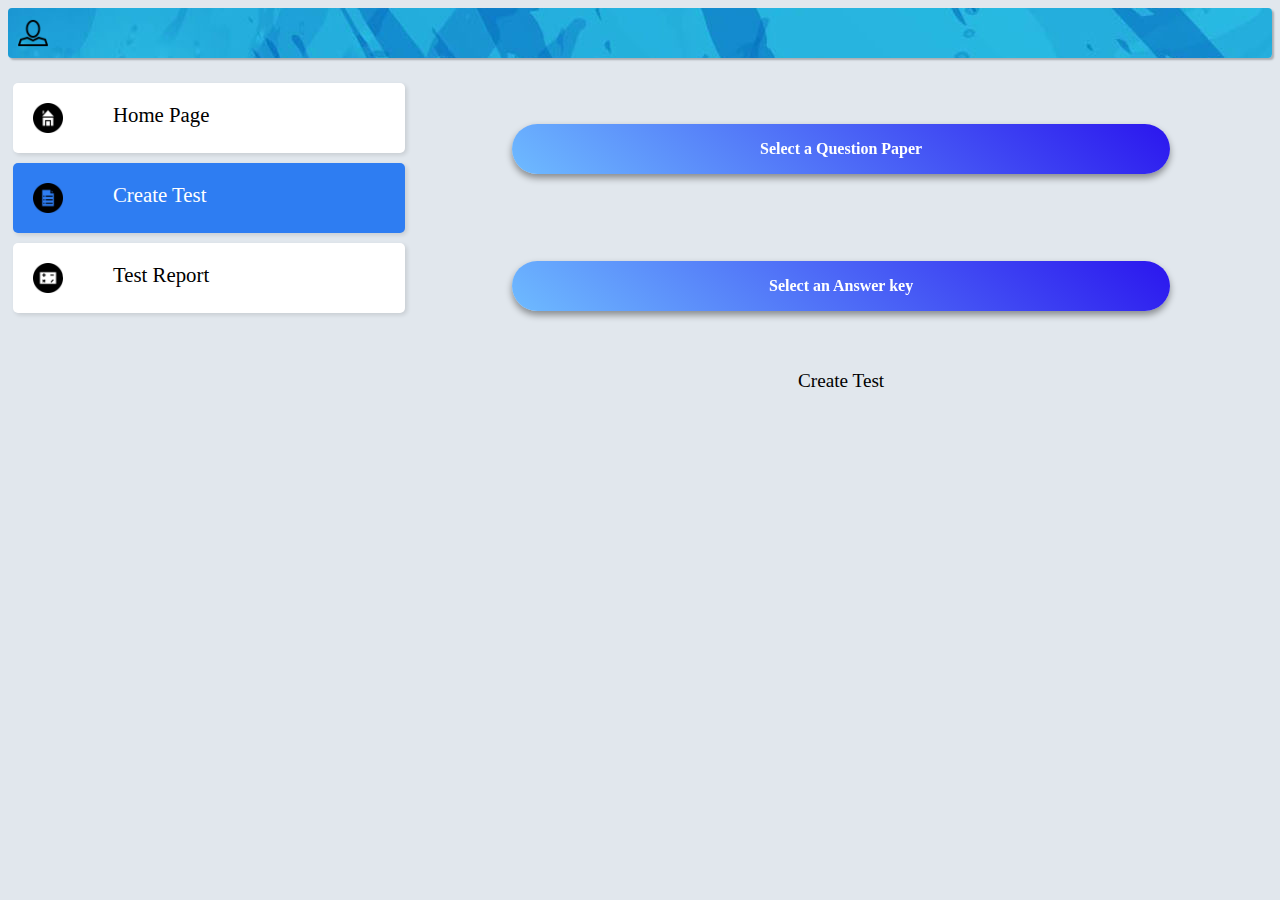
<file: FrontEnd/Create Test/index.html>
<!DOCTYPE html>
<html lang="en">
  <head>
    <meta charset="UTF-8" />
    <meta name="viewport" content="width=device-width, initial-scale=1.0" />
    <title>Create Test</title>
    <link rel="stylesheet" href="style.css" />
  </head>
  <body>
    <div class="navBar">
      <a href="../Profile_Page/index.html"
        ><img src="profile.png" class="profile"
      /></a>
    </div>
    <div class="container">
      <div class="menuOptions">
        <a href="../Home Page/index.html" class="menuOption">
          <img class="icons" src="home.png" />
          Home Page
        </a>
        <a href="../Create Test/index.html" class="menuOption">
          <img class="icons" src="test.png" />
          Create Test
        </a>
        <a href="../Test Report/index.html" class="menuOption">
          <img class="icons" src="report.png" />
          Test Report
        </a>
      </div>
      <div class="fileOptions">
        <div class="fileOption">
          <input type="file" id="QuestionPaper" class="file" />
          <label for="QuestionPaper">Select a Question Paper</label>
          <p class="fileName" id="QfileName"></p>
        </div>
        <div class="fileOption">
          <input type="file" id="AnswerKey" class="file" />
          <label for="AnswerKey">Select an Answer key</label>
          <p class="fileName" id="AfileName"></p>
        </div>
        <a href="/Home Page/index.html">
          <button id="btn" type="submit">
            <span></span>
            <span></span>
            <span></span>
            <span></span>
            Create Test
          </button>
        </a>
      </div>
    </div>
    <script src="test.js"></script>
  </body>
</html>
</file>
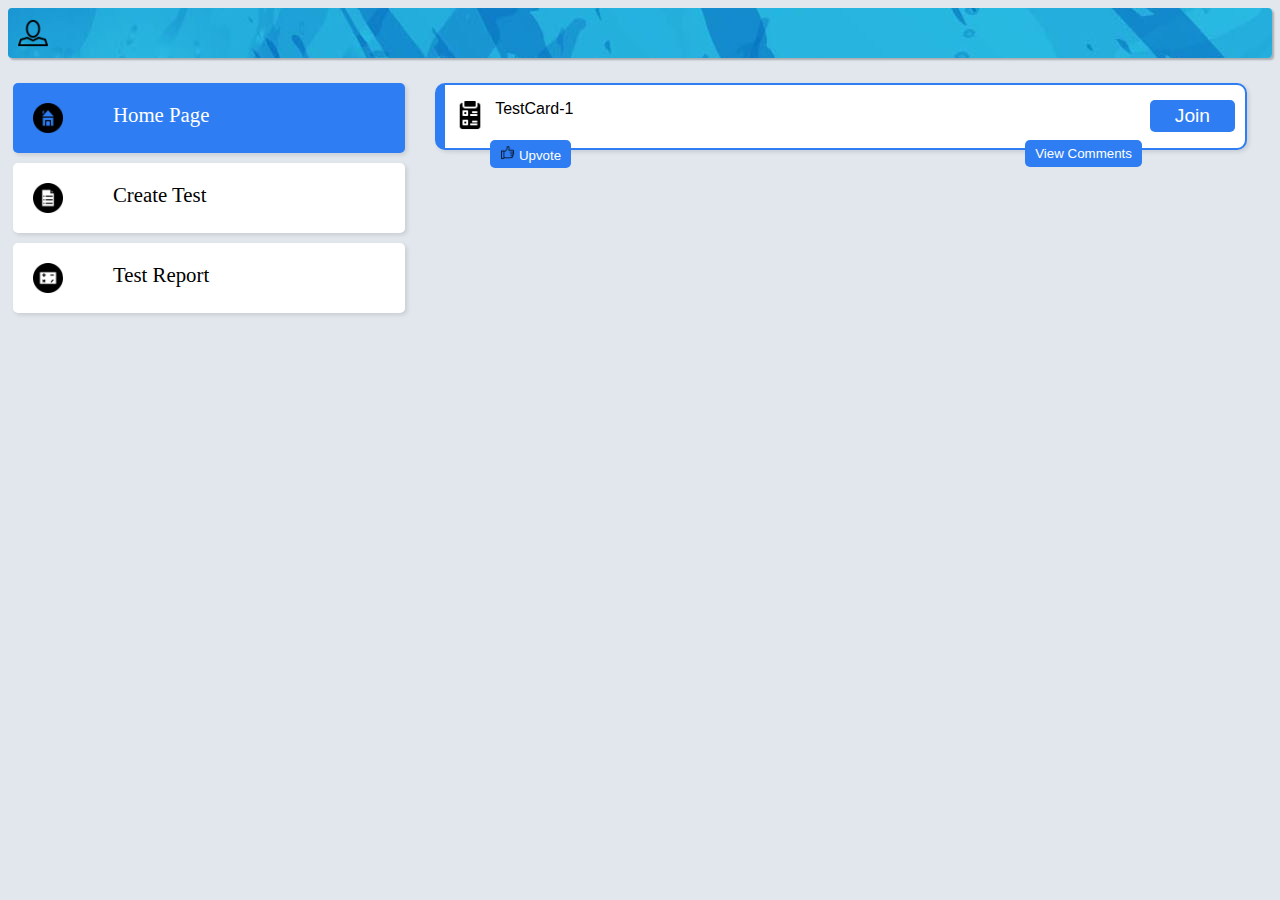
<file: FrontEnd/Home Page/index.html>
<!DOCTYPE html>
<html lang="en">
  <head>
    <meta charset="UTF-8" />
    <meta name="viewport" content="width=device-width, initial-scale=1.0" />
    <title>Home Page</title>
    <link rel="stylesheet" href="style.css" />
  </head>
  <body>
    <div class="navBar">
      <a href="../Profile_Page/index.html"
        ><img src="profile.png" class="profile"
      /></a>
    </div>
    <div class="container">
      <div class="menuOptions">
        <a href="../Home Page/index.html" class="menuOption">
          <img class="icons" src="home.png" />
          Home Page
        </a>
        <a href="../Create Test/index.html" class="menuOption">
          <img class="icons" src="test.png" />
          Create Test
        </a>
        <a href="../Test Report/index.html" class="menuOption">
          <img class="icons" src="report.png" />
          Test Report
        </a>
      </div>
      <div class="testOptions">
        <div class="cardContainer">
          <div class="testCard">
            <img src="exam-paper.png" />
            TestCard-1
            <a href="../TestingWindow/index.html" target="_blank"
              ><button id="joinTest">Join</button></a
            >
          </div>
          <button id="upBtn">
            <img src="like.png" />
            Upvote
          </button>
          <div class="discussionPanel">
            <button id="commentButton">View Comments</button>
            <div class="container" id="discussionBox">
              <h2>Discussions</h2>
              <div id="comments">
                <div class="comment"></div>
              </div>
              <form id="inputField">
                <textarea
                  placeholder="Write Comment here"
                  id="commentTextArea"
                ></textarea>
                <div class="btn">
                  <input type="submit" value="Comment" />
                  <button id="clear" href="#">Cancel</button>
                </div>
              </form>
            </div>
          </div>
        </div>
      </div>
    </div>
    <script src="home.js"></script>
  </body>
</html>
</file>
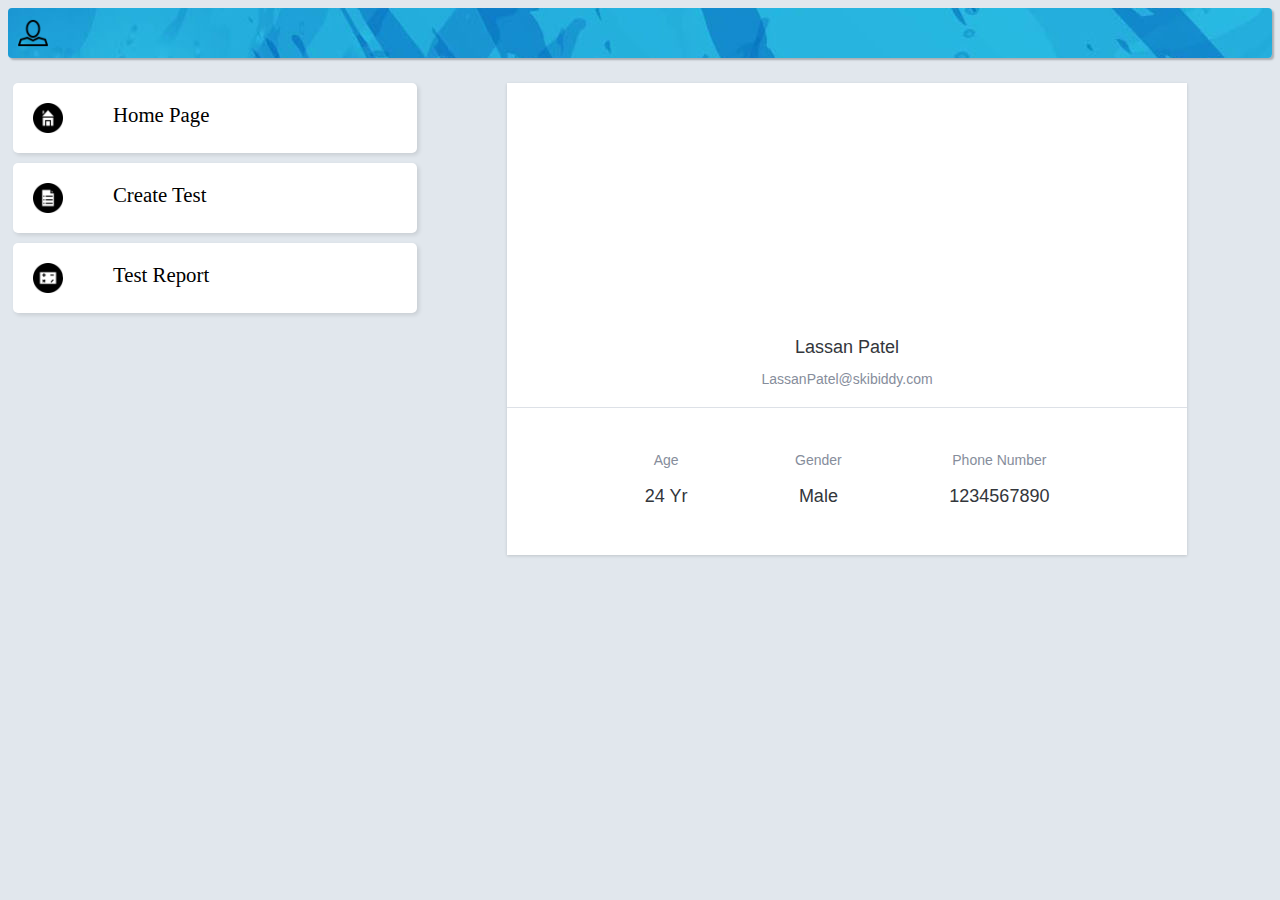
<file: FrontEnd/Profile_Page/index.html>
<!DOCTYPE html>
<html lang="en">
  <head>
    <meta charset="UTF-8" />
    <meta name="viewport" content="width=device-width, initial-scale=1.0" />
    <title>Profile Page</title>
    <link rel="stylesheet" href="style.css" />
  </head>
  <body>
    <div class="navBar">
      <a href="../Profile_Page/index.html"
        ><img src="profile.png" class="profile"
      /></a>
    </div>
    <div class="container">
      <div class="menuOptions">
        <a href="../Home Page/index.html" class="menuOption">
          <img class="icons" src="home.png" />
          Home Page
        </a>
        <a href="../Create Test/index.html" class="menuOption">
          <img class="icons" src="test.png" />
          Create Test
        </a>
        <a href="../Test Report/index.html" class="menuOption">
          <img class="icons" src="report.png" />
          Test Report
        </a>
      </div>
      <div class="testOptions">
        <div class="card">
          <div class="card_background_img"></div>
          <div class="card_profile_img"></div>
          <div class="user_details">
            <h3 id="Name">Lassan Patel</h3>
            <p id="email">LassanPatel@skibiddy.com</p>
          </div>
          <div class="card_count">
            <div class="count">
              <div class="fans">
                  <p>Age</p>
                <h3 id="age">24 Yr</h3>
              </div>
              <div class="following">
                  <p>Gender</p>
                <h3 id="gender">Male</h3>
              </div>
              <div class="post">
                  <p>Phone Number</p>
                <h3 id="phone">1234567890</h3>
              </div>
            </div>
          </div>
        </div>
      </div>
    </div>
  </body>
</html>
</file>
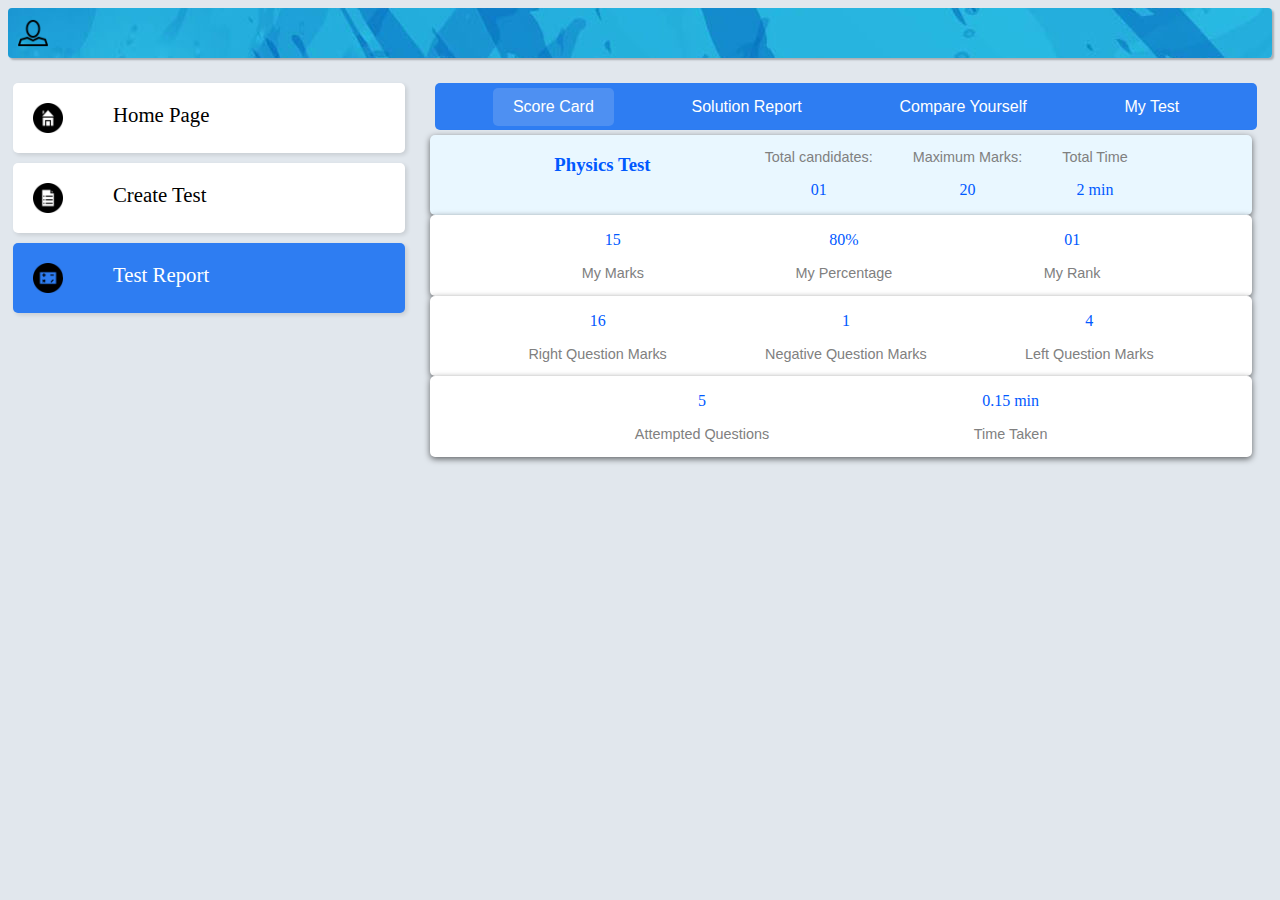
<file: FrontEnd/Test Report/index.html>
<!DOCTYPE html>
<html lang="en">
<head>
    <meta charset="UTF-8">
    <meta name="viewport" content="width=device-width, initial-scale=1.0">
    <title>Test Report</title>
    <link rel="stylesheet" href="style.css">
</head>
<body>
    <div class="navBar">
      <a href="../Profile_Page/index.html"
        ><img src="profile.png" class="profile"
      /></a>
    </div>
    <div class="container">
        <div class="menuOptions">
          <a href="../Home Page/index.html" class="menuOption">
            <img class="icons" src="home.png">
            Home Page
        </a>
          <a href="../Create Test/index.html" class="menuOption">
            <img class="icons" src="test.png">
            Create Test
        </a>
          <a href="../Test Report/index.html" class="menuOption">
            <img class="icons" src="report.png">
            Test Report
        </a>
        </div>
        <div class="innerNavbar">
            <div id="nav">
              <a href="../Test Report/index.html" class="menuLink" id="scoreCard" >Score Card</a>
              <a href="../Test Report/SolutionReport/index.html" class="menuLink" id="reportCard" >Solution Report</a>
              <a href="../Test Report/CompareYourself/index.html" class="menuLink" id="compareCard">Compare Yourself</a>
              <a href="../Test Report/MyTest/index.html" class="menuLink" id="testCard">My Test</a>
            </div>
            <div class="testStats">
          <h3>Physics Test</h3>
          <div id="testDesc">
            <div>
              <p class="desc">Total candidates:</p>
              <p class="values">01</p>
            </div>
            <div>
              <p class="desc">Maximum Marks:</p>
              <p class="values">20</p>
            </div>
            <div>
              <p class="desc">Total Time</p>
              <p class="values">2 min</p>
            </div>
          </div>
        </div>
        <div class="candidateStats">
          <div class="candidateDesc">
            <div>
              <p class="values">15</p>
              <p class="desc">My Marks</p>
            </div>
            <div>
              <p class="values">80%</p>
              <p class="desc">My Percentage</p>
            </div>
            <div>
              <p class="values">01</p>
              <p class="desc">My Rank</p>
            </div>
          </div>

          <div class="candidateDesc">
            <div>
              <p class="values">16</p>
              <p class="desc">Right Question Marks</p>
            </div>
            <div>
              <p class="values">1</p>
              <p class="desc">Negative Question Marks</p>
            </div>
            <div>
              <p class="values">4</p>
              <p class="desc">Left Question Marks</p>
            </div>
          </div>

          <div class="candidateDesc">
            <div>
              <p class="values">5</p>
              <p class="desc">Attempted Questions</p>
            </div>

            <div>
              <p class="values">0.15 min</p>
              <p class="desc">Time Taken</p>
            </div>
          </div>
        </div>
        </div>
        
        <script src="score.js" type="module"></script>
</body>
</html>
</file>
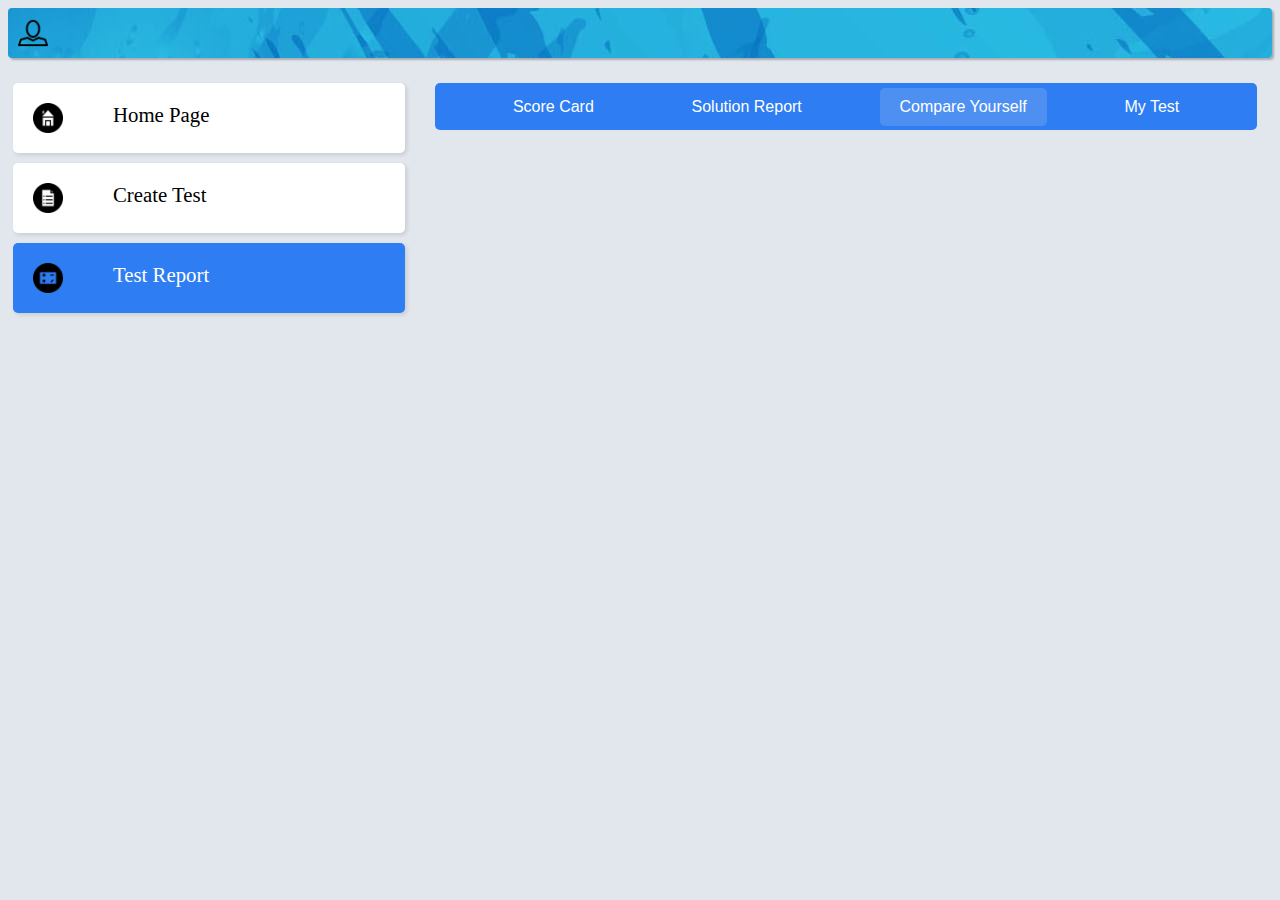
<file: FrontEnd/Test Report/CompareYourself/index.html>
<!DOCTYPE html>
<html lang="en">
<head>
    <meta charset="UTF-8">
    <meta name="viewport" content="width=device-width, initial-scale=1.0">
    <title>My Test</title>
    <link rel="stylesheet" href="../style.css">
</head>
<body>
    <div class="navBar">
      <a href="/Profile_Page/index.html"
        ><img src="../profile.png" class="profile"
      /></a>
    </div>
    <div class="container">
        <div class="menuOptions">
          <a href="/Home Page/index.html" class="menuOption">
            <img class="icons" src="../home.png">
            Home Page
        </a>
          <a href="/Create Test/index.html" class="menuOption">
            <img class="icons" src="../test.png">
            Create Test
        </a>
          <a href="/Test Report/index.html" class="menuOption">
            <img class="icons" src="../report.png">
            Test Report
        </a>
        </div>
        <div class="innerNavbar">
            <div id="nav">
              <a href="../index.html" class="menuLink" id="scoreCard" >Score Card</a>
              <a href="../SolutionReport/index.html" class="menuLink" id="reportCard" >Solution Report</a>
              <a href="../CompareYourself/index.html" class="menuLink" id="compareCard">Compare Yourself</a>
              <a href="../MyTest/index.html" class="menuLink" id="testCard">My Test</a>
            </div>
        </div>
        <script src="../score.js"></script>
</body>
</html>
</file>
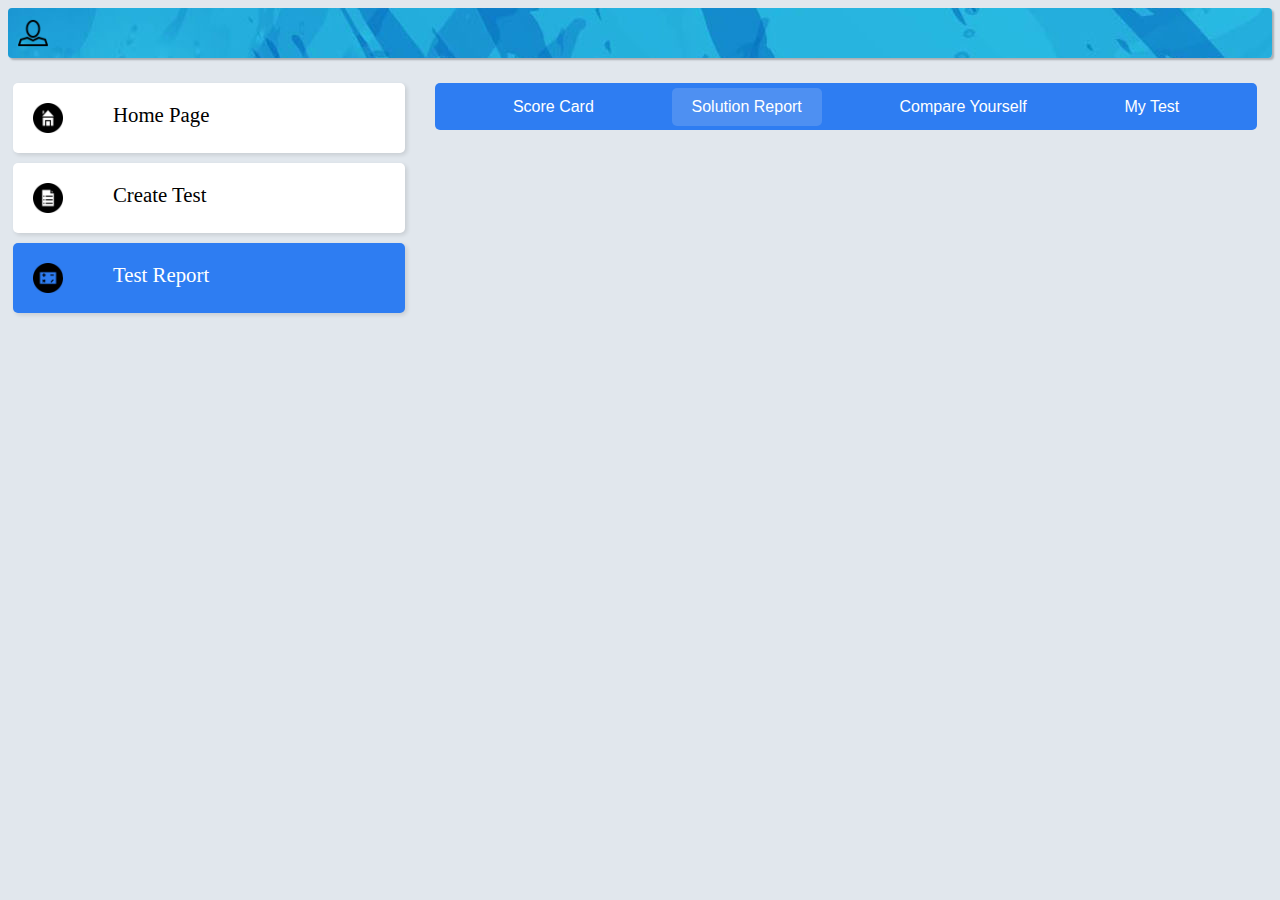
<file: FrontEnd/Test Report/SolutionReport/index.html>
<!DOCTYPE html>
<html lang="en">
<head>
    <meta charset="UTF-8">
    <meta name="viewport" content="width=device-width, initial-scale=1.0">
    <title>My Test</title>
    <link rel="stylesheet" href="../style.css">
</head>
<body>
    <div class="navBar">
      <a href="/Profile_Page/index.html"
        ><img src="../profile.png" class="profile"
      /></a>
    </div>
    <div class="container">
        <div class="menuOptions">
          <a href="/Home Page/index.html" class="menuOption">
            <img class="icons" src="../home.png">
            Home Page
        </a>
          <a href="/Create Test/index.html" class="menuOption">
            <img class="icons" src="../test.png">
            Create Test
        </a>
          <a href="/Test Report/index.html" class="menuOption">
            <img class="icons" src="../report.png">
            Test Report
        </a>
        </div>
        <div class="innerNavbar">
            <div id="nav">
              <a href="../index.html" class="menuLink" id="scoreCard" >Score Card</a>
              <a href="../SolutionReport/index.html" class="menuLink" id="reportCard" >Solution Report</a>
              <a href="../CompareYourself/index.html" class="menuLink" id="compareCard">Compare Yourself</a>
              <a href="../MyTest/index.html" class="menuLink" id="testCard">My Test</a>
            </div>
            <div class="questionStat">
              <canvas id="myChart"></canvas>
            </div>
        </div>
        <script src="../score.js"></script>
</body>
</html>
</file>
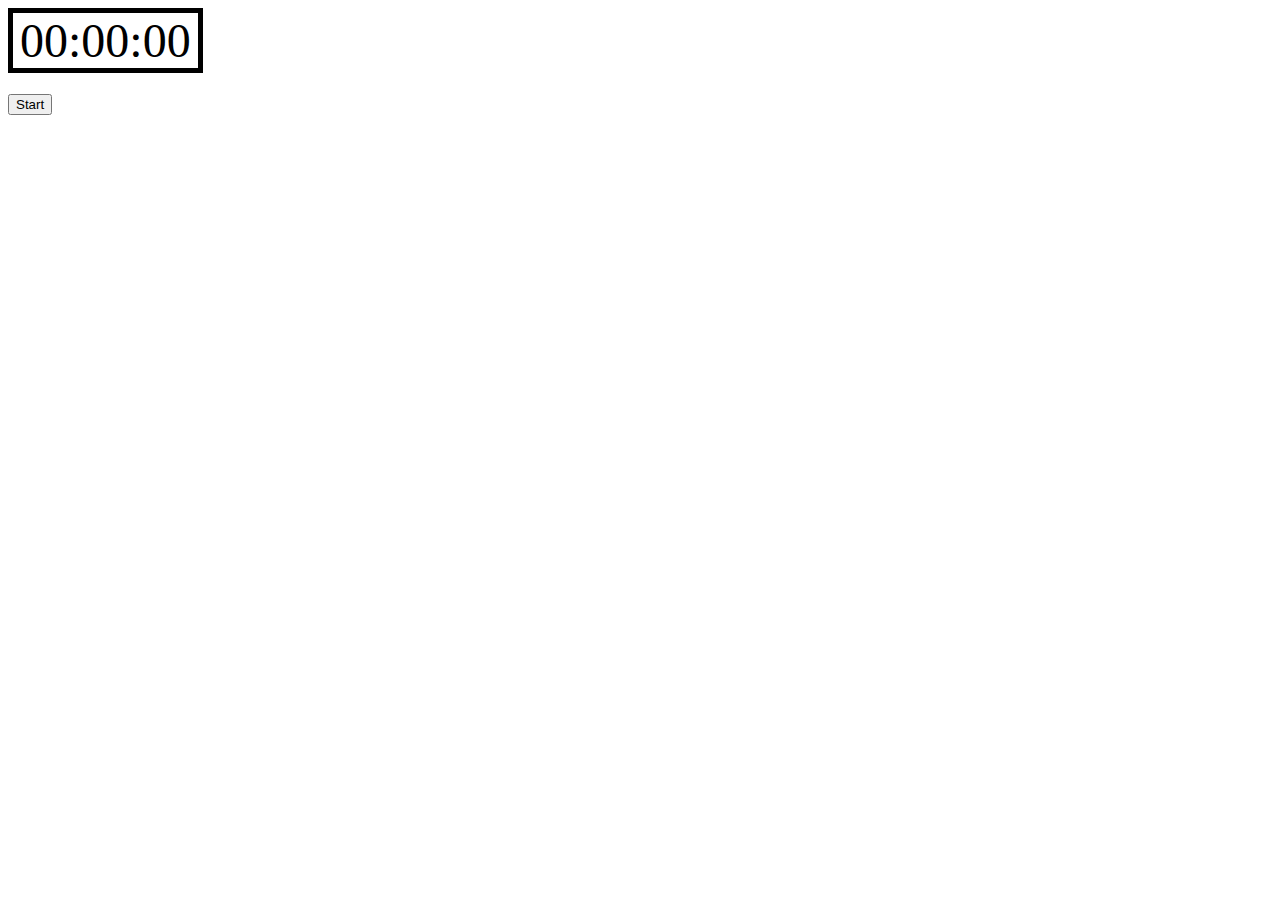
<file: FrontEnd/Create Test/TestingWindow/Timer/index.html>
<!DOCTYPE html>
<html lang="en">
  <head>
    <meta charset="UTF-8" />
    <meta name="viewport" content="width=device-width, initial-scale=1.0" />
    <title>Timer</title>
    <link rel="stylesheet" href="style.css" />
  </head>
  <body>
    <div class="wrapper">
        <div class="countdownTimerContainer">
          <div class="display" id="time">00:00:00</div>
        </div>
    </div>
    <h1 id="message"></h1>
    <button id="startBtn">Start</button>
    <script src="timer.js"></script>
  </body>
</html>
</file>
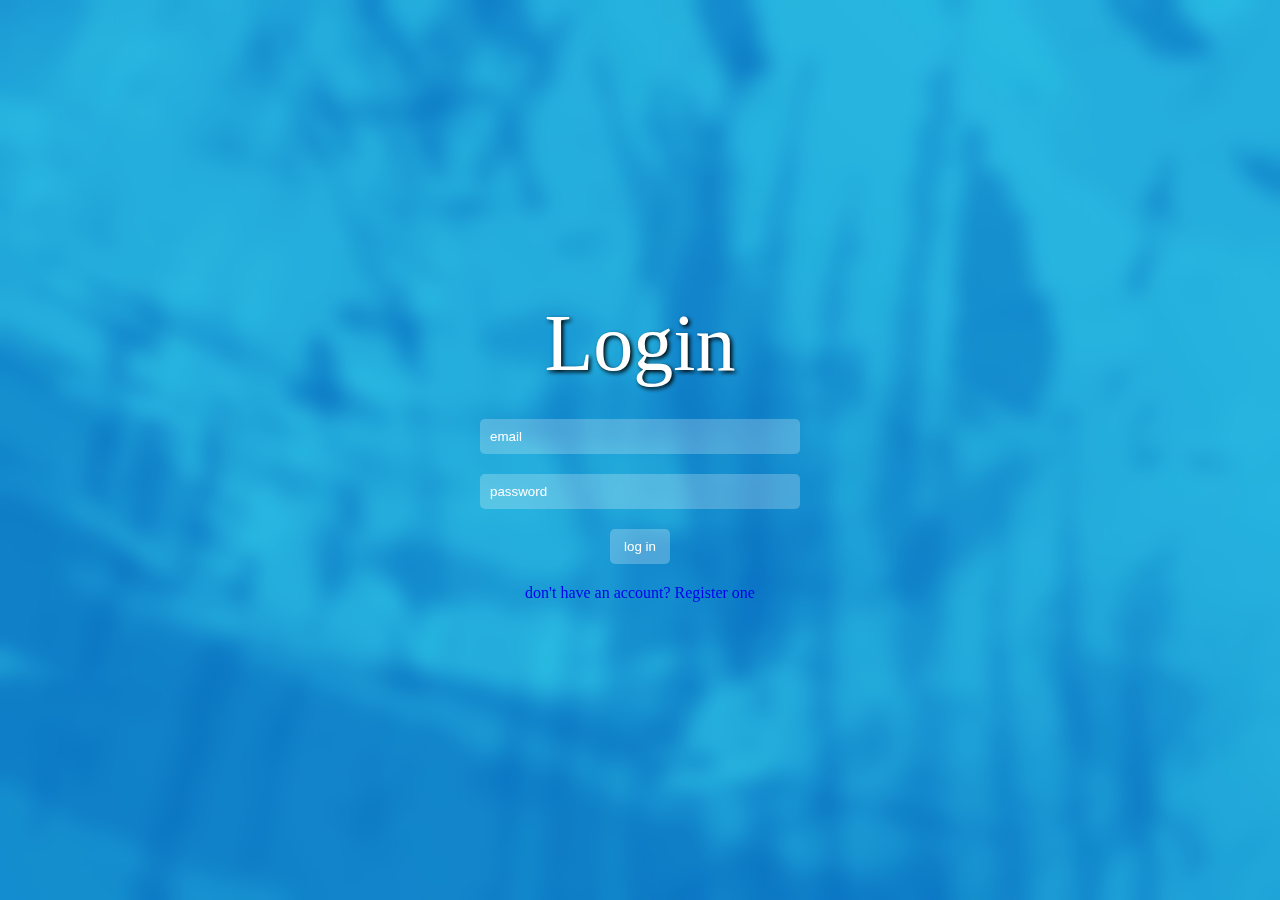
<file: FrontEnd/LogIn Page/login.html>
<!DOCTYPE html>
<html lang="en">
  <head>
    <meta charset="UTF-8" />
    <meta name="viewport" content="width=device-width, initial-scale=1.0" />
    <title>Login Page</title>
    <link rel="stylesheet" href="form.css" />
  </head>
  <body>
    <div class="form">
      <h1 class="heading">Login</h1>

      <input
        type="email"
        placeholder="email"
        autocomplete="off"
        class="email"
        required
      />
      <input
        type="password"
        placeholder="password"
        autocomplete="off"
        class="password"
        required
      />
      <a href="/Profile_Page/index.html"
        ><button class="submitBtn">log in</button></a
      >
      <a href="register.html" id="registerLink"
        >don't have an account? Register one</a
      >
    </div>
    <script src="form.js"></script>
  </body>
</html>
</file>
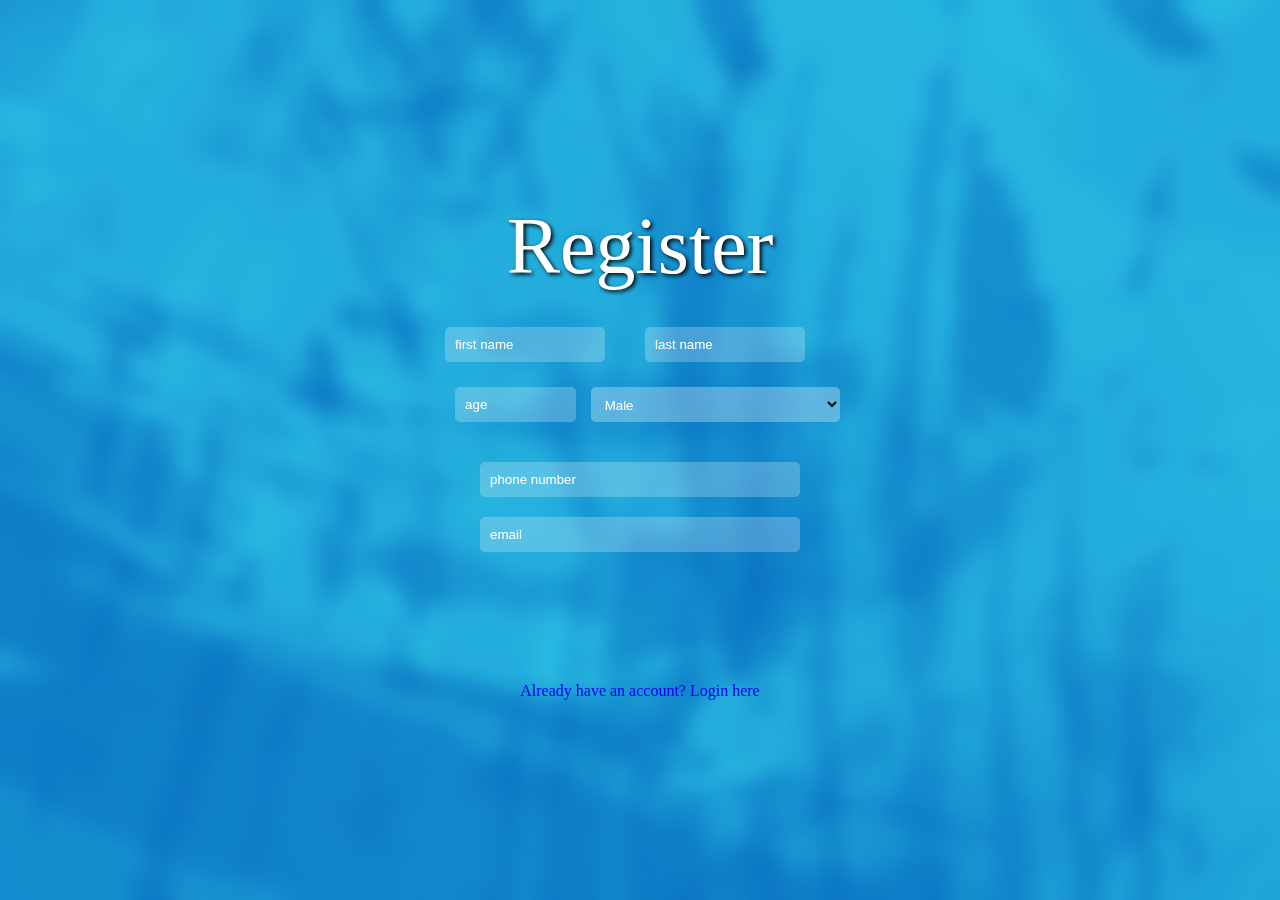
<file: FrontEnd/LogIn Page/register.html>
<!DOCTYPE html>
<html lang="en">
  <head>
    <meta charset="UTF-8" />
    <meta name="viewport" content="width=device-width, initial-scale=1.0" />
    <title>Register Page</title>
    <link rel="stylesheet" href="form.css" />
  </head>
  <body>
    <div class="form">
      <h1 class="heading">Register</h1>
      <div class="namecontainer">
        <div class="firstNameCont">
            <input
              type="text"
              placeholder="first name"
              autocomplete="off"
              class="firstName"
              required
            />
            <p class="errorMessage"></p>
        </div>
        <div class="lastNameCont">
            <input
              type="text"
              placeholder="last name"
              autocomplete="off"
              class="lastName"
              required
            />
            <p class="errorMessage"></p>
        </div>
      </div>
      <div class="agecontainer">
        <div class="agecont">
          <input
            type="number"
            placeholder="age"
            autocomplete="off"
            class="age"
            required
            min="0"
          />
          <p class="errorMessage"></p>
        </div>
        <select name="gender" class="gender">
          <option value="male">Male</option>
          <option value="female">Female</option>
          <option value="other">Other</option>
        </select>
        <p class="errorMessage"></p>
      </div>
      <input
        type="number"
        placeholder="phone number"
        autocomplete="off"
        class="mobno"
        required
      />
      <p class="errorMessage"></p>
      <input
        type="email"
        placeholder="email"
        autocomplete="off"
        class="email"
        required
      />
      <p class="errorMessage"></p>
      <input
        type="password"
        placeholder="password"
        autocomplete="off"
        class="password"
        required
      />
      <p class="errorMessage"></p>
      <button onclick="validateInput()" class="submitBtn">Submit</button>
      <a href="login.html" id="loginLink"
        >Already have an account? Login here</a
      >
    </div>
    <script src="form.js"></script>
  </body>
</html>
</file>
<file: FrontEnd/Create Test/style.css>
body {
  background-color: #e1e7ed;
  text-align: center;
}
.container {
  display: flex;
  justify-content: space-around;
  gap: 10px 30px;
}
.profile {
  display: flex;
  height: 30px;
}
.navBar {
  background-image: url(BlueBG.jpg);
  padding: 10px;
  box-shadow: 2px 2px 2px rgba(0, 0, 0, 0.25);
  border-radius: 4px;
}
.menuOptions {
  display: flex;
  flex-direction: column;
  width: 30%;
  padding: 20px 20px 20px 0px;
}
.menuOption {
  width: 100%;
  padding: 20px;
  margin: 5px;
  border: none;
  border-radius: 5px;
  font-size: 1.3rem;
  background-color: white;
  display: flex;
  justify-content: flex-start;
  gap: 10px 50px;
  text-decoration: none;
  color: black;
  font-family: verdana;
  box-shadow: 2px 2px 4px rgba(0, 0, 0, 0.113);
}
.menuOption:hover {
  background-color: rgb(46, 125, 242);
  color: white;
  cursor: pointer;
}
.menuOption img {
  width: 30px;
}
.fileOptions {
  display: flex;
  flex-direction: column;
  align-items: center;
  width: 70%;
  padding: 20px;
}
.fileOption {
  margin: 5px;
  padding: 20px;
  width: 80%;
}
.file {
  opacity: 0;
}
.fileOption label {
  font-family: verdana;
  display: block;
  position: relative;
  height: 50px;
  border-radius: 25px;
  background: linear-gradient(40deg, #6ebbff, #2b16ee);
  box-shadow: 0 4px 7px rgba(0, 0, 0, 0.4);
  display: flex;
  align-items: center;
  justify-content: center;
  color: #fff;
  font-weight: bold;
  cursor: pointer;
  transition: transform 0.2s ease-out;
}
.fileOption label:hover {
  cursor: pointer;
}
input:hover + label,
input:focus + label {
  transform: scale(1.02);
}
input:focus + label {
  outline: 1px solid #000;
  outline: -webkit-focus-ring-color auto 2px;
}
.fileName {
  font-family: "Franklin Gothic Medium", "Arial Narrow", Arial, sans-serif;
  position: relative;

  color: #555;
}
#btn{
    font-size: 1.2em;
    margin: 5px;
    transform: translateY(7%);
    background-color: transparent;
    border: none;
    font-family: verdana;
    padding: 10px;
    cursor: pointer;
    transition: 0.25s ease-in-out;
}
#btn:hover{
    background-color: hsl(207, 90%, 54%);
    color: white;
    transition-delay:0.5s;
}
#btn span{
    position: absolute;
    display: block;
}
#btn span:nth-child(1){
    opacity: 0;
    top: 0;
    left: -5%;
    width: 50%;
    height: 2px;
    background: linear-gradient(90deg, transparent, hsl(207, 90%, 54%));
}
#btn:hover span:nth-child(1){
    opacity: 1;
    left: 50%;
    transition: 0.2s;
}

#btn span{
    position: absolute;
    display: block;
}
#btn span:nth-child(2){
    opacity: 0;
    bottom: 0;
    right: -5%;
    width: 50%;
    height: 2px;
    background: linear-gradient(270deg, transparent, #2196f3);
}
#btn:hover span:nth-child(2){
    opacity: 1;
    right: 50%;
    transition: 0.2s;
    transition-delay: 0.25s;
}

#btn span{
    position: absolute;
    display: block;
}
#btn span:nth-child(3){
    top: -8%;
    right:0;
    width: 2px;
    height: 80%;
    background: linear-gradient(180deg, transparent, #2196f3);
}
#btn:hover span:nth-child(3){
    opacity: 1;
    top: 20%;
    transition: 0.2s;
    transition-delay: 0.15s;
}

#btn span{
    opacity: 0;
    position: absolute;
    display: block;
}
#btn span:nth-child(4){
    bottom: -8%;
    left:0;
    width: 2px;
    height: 80%;
    background: linear-gradient(360deg, transparent, #2196f3);
}
#btn:hover span:nth-child(4){
    opacity: 1;
    bottom: 20%;
    transition: 0.2s;
    transition-delay: 0.35s;
}
.menuOption.active {
  background-color: rgb(46, 125, 242);
  color: white;
  cursor: pointer;
}
</file>
<file: FrontEnd/Home Page/style.css>
.container {
  display: flex;
  justify-content: space-around;
  gap: 10px 30px;
}
.profile {
  display: flex;
  height: 30px;
}
.navBar {
  background-image: url(BlueBG.jpg);
  padding: 10px;
  box-shadow: 2px 2px 2px rgba(0, 0, 0, 0.25);
  border-radius: 4px;
}
.menuOptions {
  display: flex;
  flex-direction: column;
  width: 30%;
  padding: 20px 20px 20px 0px;
}
.menuOption {
  width: 100%;
  padding: 20px;
  margin: 5px;
  border: none;
  border-radius: 5px;
  font-size: 1.3rem;
  background-color: white;
  display: flex;
  justify-content: flex-start;
  gap: 10px 50px;
  text-decoration: none;
  color: black;
  font-family: verdana;
  box-shadow: 2px 2px 4px rgba(0, 0, 0, 0.113);
}
.menuOption:hover {
  background-color: rgb(46, 125, 242);
  color: white;
  cursor: pointer;
}
.menuOption img {
  width: 30px;
}
.testOptions {
  display: flex;
  flex-direction: column;
  width: 70%;
  padding: 20px;
}
body {
  background-color: #e1e7ed;
  text-align: center;
}
.testCard img {
  width: 30px;
  float: left;
  margin-right: 10px;
}
.testCard {
  
  font-family: sans-serif;
  text-align: left;
  background-color: white;
  border-left: 10px solid rgb(46, 125, 242);
  border-bottom: 2px solid rgb(46, 125, 242);
  border-right: 2px solid rgb(46, 125, 242);
  border-top: 2px solid rgb(46, 125, 242);
  margin:5px 5px 0px 5px;
  padding: 15px 10px 30px 10px;
  border-radius: 10px;
  box-shadow: 2px 2px 4px rgba(0, 0, 0, 0.113);
}
.testCard a{
  margin-bottom: 10px;
}
.testCard button {
  float: right;
  padding: 5px 25px;
  border: none;
  border-radius: 5px;
  background-color: rgb(46, 125, 242);
  color: white;
  font-size: 1.2rem;
}
.testCard button:hover {
  background-color: rgb(0, 93, 231);
  cursor: pointer;
}
.menuOption.active {
  background-color: rgb(46, 125, 242);
  color: white;
  cursor: pointer;
}
.cardContainer{
  margin: none;
}
.cardContainer #upBtn{
  margin-top: -10px;
  float: left;
  margin-left: 60px;
  padding: 5px 10px;
  border: none;
  border-radius: 5px;
  background-color: rgb(46, 125, 242);
  color: white
}
.cardContainer #upBtn:hover{
  background-color: rgb(0, 93, 231);
  color: white;
  cursor: pointer;
  border: none;
}
.cardContainer #upBtn img{
  width: 15px;
}
.cardContainer #upBtn:active{
  transform: scale(1.2);
  background-color: rgb(46, 125, 242);
  color: white;
}
.cardContainer #upBtn.liked{
  background-color: rgb(0, 184, 0);
  color: white;
  border: none;
}



.discussionPanel {
  text-align: left;
  float: right;
  margin-right: 110px;
  margin-top: -10px;
  display: flex;
  flex-direction: column;
  align-items: flex-end;
}
.discussionPanel.visible {
  background-color: rgb(30, 30, 29);
  border-radius: 5px;
}
#discussionBox {
  display: flex;
  flex-direction: column;
  justify-content: space-evenly;
  align-items: center;
}

#inputField textarea {
  outline: none;
  background-color: rgb(20, 20, 20);
  border: none;
  color: rgb(224, 224, 224);
  margin: 5px;
  padding: 15px;
  border-radius: 5px;
  width: 300px;
  height: 200px;
  font-family: sans-serif;
  box-shadow: 2px 2px 8px black;
}
h2 {
  font-family: Verdana, Geneva, Tahoma, sans-serif;
  color: rgb(237, 237, 226);
}
#inputField textarea:focus {
  border: none;
  text-decoration: none;
}
.btn {
  padding: 10px;
}
#inputField input,
#inputField button {
  padding: 10px;
  border: 1px solid rgb(224, 224, 224);
  border-radius: 5px;
  background: transparent;
  color: rgb(224, 224, 224);
}
#inputField input:hover {
  background-color: rgb(57, 57, 55);
  border: 1px solid white;
  cursor: pointer;
}
#inputField button:hover {
  background-color: rgb(181, 0, 0);
}
#inputField button {
  float: right;
}
#commentButton {
  padding: 6px 10px;
  margin-top: 0px;
  border-radius: 5px;
  border: none;
  color: white;
  background-color: rgb(46, 125, 242);
}
#commentButton:hover {
  background-color: rgb(0, 93, 231);
  cursor: pointer;
}
#discussionBox {
  display: none;
}
#discussionBox.visible {
  display: flex;
}
#comments {
  margin: 0px 20px 10px 20px;
  color: rgb(224, 224, 224);
  font-family: sans-serif;
}
</file>
<file: FrontEnd/Profile_Page/style.css>
.container {
  display: flex;
  justify-content: space-around;
  gap: 10px 30px;
}
.profile {
  display: flex;
  height: 30px;
}
.navBar {
  background-image: url(BlueBG.jpg);
  padding: 10px;
  box-shadow: 2px 2px 2px rgba(0, 0, 0, 0.25);
  border-radius: 4px;
}
.menuOptions {
  display: flex;
  flex-direction: column;
  width: 30%;
  padding: 20px 20px 20px 0px;
}
.menuOption {
  width: 100%;
  padding: 20px;
  margin: 5px;
  border: none;
  border-radius: 5px;
  font-size: 1.3rem;
  background-color: white;
  display: flex;
  justify-content: flex-start;
  gap: 10px 50px;
  text-decoration: none;
  color: black;
  font-family: verdana;
  box-shadow: 2px 2px 4px rgba(0, 0, 0, 0.113);
}
.menuOption:hover {
  background-color: rgb(46, 125, 242);
  color: white;
  cursor: pointer;
}
.menuOption img {
  width: 30px;
}
.testOptions {
  width: 70%;
  padding: 20px;
  margin: 0;
  padding: 0;
  box-sizing: border-box;
}

body {
  background-color: #e1e7ed;
  text-align: center;
}
h3 {
    font-family: sans-serif;
  font-size: 18px;
  font-weight: 500;
  color: #33363b;
}
p {
    font-family: Verdana, Geneva, Tahoma, sans-serif;
  font-size: 14px;
  color: #868d9b;
}
.card {
  width: 80%;
  background-color: #ffffff;
  margin: 0 auto;
  margin-top: 25px;
  box-shadow: 0px 1px 3px 0px rgba(0, 0, 0, 0.15);
}
.card_profile_img {
  width: 120px;
  height: 120px;
  background-color: #868d9b;
  background: url("https://source.unsplash.com/7Sz71zuuW4k");
  background-repeat: no-repeat;
  background-size: cover;
  background-position: center;
  border: 2px solid #ffffff;
  border-radius: 120px;
  margin: 0 auto;
  margin-top: -60px;
}
.card_background_img {
  width: 100%;
  height: 180px;
  background-color: #e1e7ed;
  background: url("https://source.unsplash.com/9wg5jCEPBsw");
  background-repeat: no-repeat;
  background-size: cover;
  background-position: center;
}
.user_details p {
  margin-bottom: 20px;
  margin-top: -5px;
}
.user_details h3 {
  margin-top: 10px;
}
.card_count {
  padding: 30px;
  border-top: 1px solid #dde1e7;
}
.count {
  display: flex;
  align-items: center;
  justify-content: space-evenly;
}
</file>
<file: FrontEnd/Test Report/style.css>
.container {
  display: flex;
  justify-content: space-around;
  gap: 10px 30px;
}
.profile {
  display: flex;
  height: 30px;
}
.navBar {
  background-image: url(BlueBG.jpg);
  padding: 10px;
  box-shadow: 2px 2px 2px rgba(0, 0, 0, 0.25);
  border-radius: 4px;
}
.menuOptions {
  display: flex;
  flex-direction: column;
  width: 30%;
  padding: 20px 20px 20px 0px;
}
.menuOption {
  width: 100%;
  padding: 20px;
  margin: 5px;
  border: none;
  border-radius: 5px;
  font-size: 1.3rem;
  background-color: white;
  display: flex;
  justify-content: flex-start;
  gap: 10px 50px;
  text-decoration: none;
  color: black;
  font-family: verdana;
  box-shadow: 2px 2px 4px rgba(0, 0, 0, 0.113);
}
.menuOption:hover {
  background-color: rgb(46, 125, 242);
  color: white;
  cursor: pointer;
}
.menuOption img {
  width: 30px;
}
.innerNavbar {
  width: 70%;
  padding: 20px;
}
body {
  background-color: #e1e7ed;
  text-align: center;
}
#nav {
  width: 100%;
  height: 47px;
  background-color: rgb(46, 125, 242);
  display: flex;
  justify-content: space-evenly;
}
#nav {
  display: flex;
  align-items: center;
  justify-content: space-evenly;
  list-style-type: none;
  margin: 5px;
  padding: 0;
  max-width: 100%;
  border-radius: 5px;
  font-family: sans-serif;
}
#nav a {
  display: block;
  text-align: center;
  padding: 10px 20px;
  text-decoration: none;
  color: white;
}
#nav a:hover {
  background-color: rgb(78, 144, 242);
  border-radius: 5px;
  transition: 0.25s ease-in-out;
}
.active {
  background-color: rgb(78, 144, 242);
  border-radius: 5px;
  transition: 0.25s ease-in-out;
}
.menuOption.activeOption {
  background-color: rgb(46, 125, 242);
  color: white;
  cursor: pointer;
}
.innerNavbar {
  display: flex;
  flex-direction: column;
}
.testStats {
  display: flex;
  justify-content: space-evenly;
  background-color: rgb(233, 247, 255);
  border-radius: 5px;
  box-shadow: 0px 2px 6px rgba(0, 0, 0, 0.575);
  padding: 0px 10px;
}
.testStats h3{
  font-family: verdana;
  color: rgb(0, 89, 255);
  padding: none;
}
.testStats #testDesc {
  display: flex;
  gap: 40px;
}
.candidateStats {
  display: flex;
  flex-direction: column;
  justify-content: space-evenly;
}
.candidateDesc {
  display: flex;
  justify-content: space-evenly;
  box-shadow: 0px 2px 6px rgba(0, 0, 0, 0.575);
  background-color: rgb(255, 255, 255);
  border-radius: 5px;
}
.values{
  color: rgb(0, 89, 255);
  font-family: verdana;
  margin: none;
  padding: none;
}
.desc{
  font-family: sans-serif;
  font-size: 0.9rem;
  color: gray;
}
</file>
<file: FrontEnd/Create Test/TestingWindow/Timer/style.css>
.countdownTimerContainer {
  display: flex;
  flex-direction: row;
  gap: 10px;
  font-size: 3rem;
  font-family: Digital-7;
  border: 5px solid rgb(0, 0, 0);
  padding: 0px 7px;
  background-color: transparent;
  color: rgb(0, 0, 0);
}
#message {
  transition: 0.5s, opacity 0.25s ease-in-out;
}
#message .updateMessage {
  transition: 0.5s, opacity 0.25s ease-in-out;
}
.wrapper {
  display: flex;
}
</file>
<file: FrontEnd/LogIn Page/form.css>
*{
    margin: 0;
    padding: 0;
    box-sizing: border-box;
}
*:focus{
    outline: none;
}
body{
    width: 100%;
    height: 100vh;
    position: relative;
    background: url(BlueBG.jpg);
    backdrop-filter: blur(10px);
    display: flex;
    flex-direction: column;
    align-items: center;
    justify-content: center;
}
.form{
    width: 400px;
    text-align: center;
    font-family: 'roboto','noir';
}
.heading{
    opacity: 0;
    color: white;
    text-transform: capitalize;
    text-shadow: 2px 2px 4px black;
    text-align: center;
    font-size: 80px;
    font-weight: 300;
    margin-bottom: 30px;
}
input{
    opacity: 0;
    width: 80%;
    height: 35px;
    display: block;
    margin: 20px auto;
    border-radius: 5px;
    background: hsla(0, 0%, 100%, 0.236);
    border: none;
    color: white;
    padding: 10px;
    transition: 0.5s ease-in-out;
    transition: opacity 0.5s ease-in-out;
}
input::placeholder{
    color: white;
}
input:focus,
.submitBtn:hover{
    background: white;
    color: black;
}
.submitBtn{
    opacity: 0;
    width: 15%;
    height: 35px;
    display: block;
    margin: 20px auto;
    border-radius: 5px;
    background: hsla(0, 0%, 100%, 0.25);
    border: none;
    color: white;
    padding: 10px;
    transition: 0.5s ease-in-out;
}
.submitBtn:active{
    color: white;
}
.link{
    opacity: 0;
    text-transform: capitalize;
    text-decoration: none;
    color: hsl(0, 0%, 100%);
    transition: 0.5s ease-in-out;
}
.link:hover{
    color: white;
}
.namecontainer{
    display: flex;
}
.firstNameCont{
    display: flex;
    flex-direction: column;
}
.lastNameCont{
    display: flex;
    flex-direction: column;
}
.namecontainer input{
    margin: 5px;
}
.agecontainer{
    display: flex;
}
.gender{
    opacity: 0;
    width: 80%;
    margin: 20px auto;
    height: 35px;
    display: block;
    border-radius: 5px;
    background: hsla(0, 0%, 100%, 0.3);
    border: none;
    color: black;
    -webkit-text-fill-color:white;
    padding: 10px;
    transition: 0.5s ease-in-out;
    transition: opacity 0.5s ease-in-out;
}
.errorMessage{
    color: red;
}
a{
    text-decoration: none;
}
</file>
